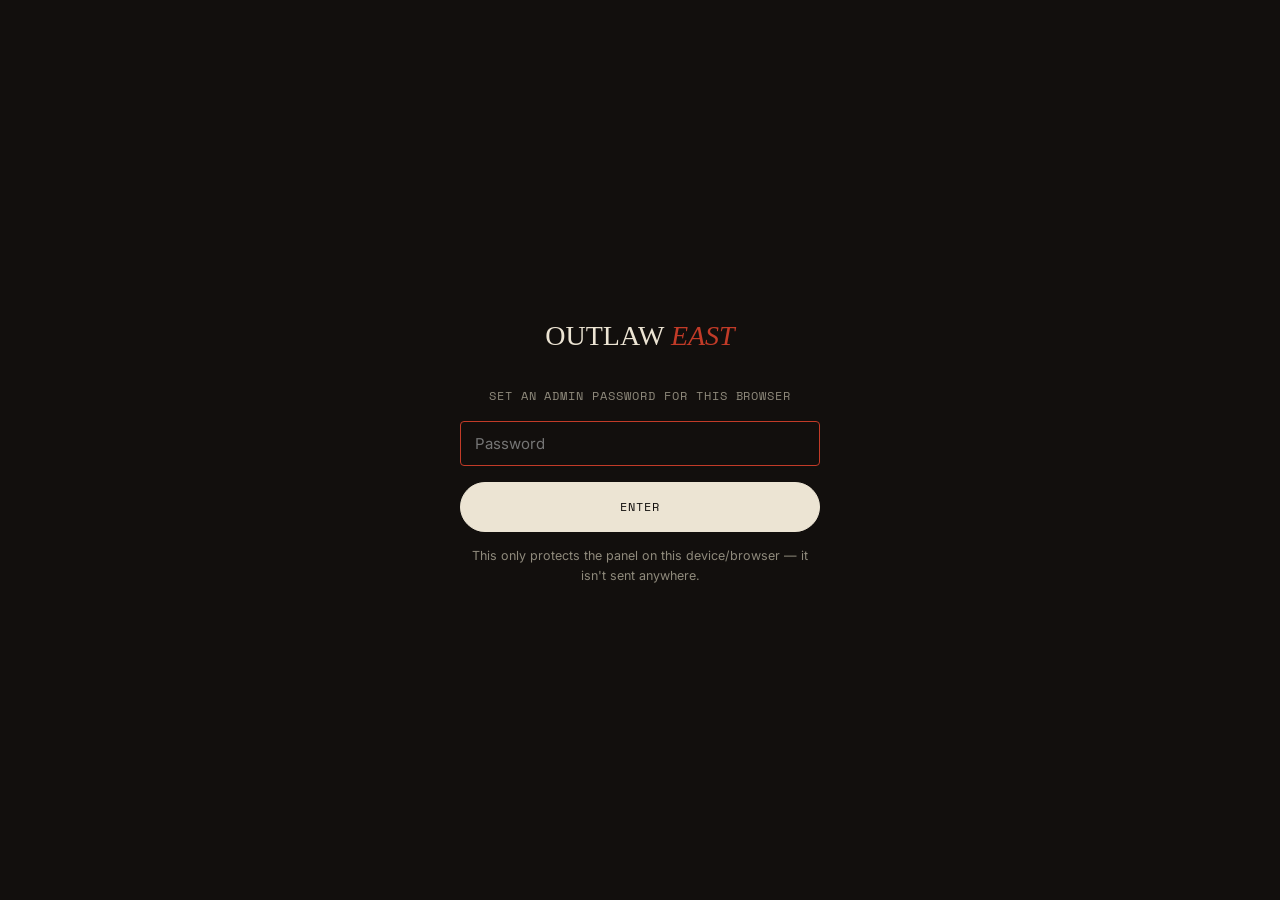
<file: admin.html>
<!doctype html>
<html lang="en">
<head>
<meta charset="UTF-8">
<meta name="viewport" content="width=device-width, initial-scale=1.0">
<title>Admin — Outlaw East</title>
<meta name="robots" content="noindex, nofollow">
<link rel="preconnect" href="https://fonts.googleapis.com">
<link rel="preconnect" href="https://fonts.gstatic.com" crossorigin>
<link rel="stylesheet" href="./style.css">
<link rel="stylesheet" href="./admin.css">
<link rel="icon" href="./assets/logo.jpg">
</head>
<body class="admin-body">

<div id="loginGate" class="admin-gate">
  <div class="admin-gate__box">
    <div class="admin-gate__logo">OUTLAW <em>EAST</em></div>
    <p class="admin-gate__label" id="gateLabel">Enter the admin password</p>
    <input type="password" id="gatePassword" class="admin-gate__input" autocomplete="current-password" placeholder="Password">
    <button class="btn btn--solid" id="gateSubmit" style="width:100%; justify-content:center;">Enter</button>
    <p class="admin-gate__note" id="gateNote"></p>
  </div>
</div>

<div id="adminApp" class="admin-app" hidden>
  <header class="admin-header">
    <div class="admin-header__logo">OUTLAW <em>EAST</em> <span>/ ADMIN</span></div>
    <nav class="admin-tabs" id="adminTabs"></nav>
    <div class="admin-header__actions">
      <button class="btn btn--ghost" id="btnExport">Export JSON</button>
      <button class="btn btn--ghost" id="btnImport">Import JSON</button>
      <button class="btn btn--ghost" id="btnReset">Reset Defaults</button>
      <a href="index.html" class="btn btn--solid">View Site →</a>
    </div>
  </header>

  <input type="file" id="importFile" accept="application/json" hidden>

  <main class="admin-main" id="adminMain"></main>

  <div class="admin-toast" id="adminToast"></div>
</div>

<script src="./content.js"></script>
<script src="./admin.js"></script>
</body>
</html>
</file>
<file: style.css>
/* Outlaw East — studio site
   Palette: charcoal dust / bone paper / barn red / oxblood (dark), bone paper / barn red / ink (light)
   Type: Rye (western display) · Inter (body) · Space Mono (slate labels) */

@import url('https://fonts.googleapis.com/css2?family=Rye&family=Fraunces:ital,opsz,wght@0,9..144,300;0,9..144,400;0,9..144,500;0,9..144,600;1,9..144,400;1,9..144,500&family=Inter:wght@400;500;600&family=Space+Mono:wght@400;700&display=swap');

:root{
  --bg: #120f0d;
  --bg-soft: #17130f;
  --bg-lift: #1d1712;
  --paper: #ece4d3;
  --paper-dim: #c7bda6;
  --paper-faint: #8f8a7c;
  --rust: #c23b28;
  --rust-dim: #7a2216;
  --ochre: #8f2a1d;
  --line: rgba(236,228,211,.14);
  --line-strong: rgba(236,228,211,.28);
  --shadow: rgba(0,0,0,.45);

  --display: 'Bebas Neue', serif;
  --display-alt: 'Fraunces', serif;
  --body: 'Inter', sans-serif;
  --mono: 'Space Mono', monospace;

  --ease: cubic-bezier(.22,1,.36,1);
  --wrap: 1320px;
  --gutter: clamp(20px, 5vw, 64px);
}

html[data-theme="light"]{
  --bg: #ece1c9;
  --bg-soft: #e4d7b8;
  --bg-lift: #dccca4;
  --paper: #211710;
  --paper-dim: #4f3d2a;
  --paper-faint: #6d5a41;
  --rust: #9c2a1a;
  --rust-dim: #6e1d11;
  --ochre: #7a2115;
  --line: rgba(33,23,16,.14);
  --line-strong: rgba(33,23,16,.28);
  --shadow: rgba(0,0,0,.16);
}

*, *::before, *::after{ box-sizing: border-box; }
html{ background: var(--bg); color-scheme: dark; scroll-behavior: auto; }
html[data-theme="light"]{ color-scheme: light; }
@media (prefers-reduced-motion: no-preference){
  html{ scroll-behavior: smooth; }
}
body{
  margin: 0;
  background: var(--bg);
  color: var(--paper);
  font-family: var(--body);
  font-size: 16px;
  line-height: 1.5;
  -webkit-font-smoothing: antialiased;
  overflow-x: hidden;
  transition: background-color .5s var(--ease), color .5s var(--ease), opacity .38s var(--ease);
}
body.is-leaving{ opacity: 0; }
body.is-entered{ animation: pagein .5s var(--ease); }
@keyframes pagein{ from{ opacity: 0; } to{ opacity: 1; } }
img, svg{ display: block; max-width: 100%; }
a{ color: inherit; text-decoration: none; }
button{ font: inherit; color: inherit; background: none; border: none; cursor: pointer; }
ul{ margin: 0; padding: 0; list-style: none; }
h1,h2,h3,h4,p{ margin: 0; }
::selection{ background: var(--rust); color: var(--paper); }

.wrap{ max-width: var(--wrap); margin: 0 auto; padding-inline: var(--gutter); }

.eyebrow{
  font-family: var(--mono);
  font-size: 11px;
  letter-spacing: .18em;
  text-transform: uppercase;
  color: var(--ochre);
}

/* ---------- grain overlay ---------- */
.grain{
  position: fixed; inset: 0;
  pointer-events: none;
  z-index: 500;
  opacity: .05;
  mix-blend-mode: overlay;
  background-image: url("data:image/svg+xml;utf8,<svg xmlns='http://www.w3.org/2000/svg' width='160' height='160'><filter id='n'><feTurbulence type='fractalNoise' baseFrequency='0.85' numOctaves='2' stitchTiles='stitch'/></filter><rect width='100%25' height='100%25' filter='url(%23n)'/></svg>");
}

/* ---------- custom cursor ---------- */
.cursor{
  position: fixed; top: 0; left: 0;
  width: 26px; height: 26px;
  border: 1px solid var(--paper);
  border-radius: 50%;
  pointer-events: none;
  z-index: 600;
  transform: translate(-50%,-50%);
  transition: width .25s var(--ease), height .25s var(--ease), background .25s var(--ease), border-color .25s var(--ease), opacity .2s;
  display: flex; align-items: center; justify-content: center;
  will-change: transform;
  opacity: 0;
}
.cursor span{
  font-family: var(--mono); font-size: 9px; letter-spacing: .1em;
  color: var(--bg); opacity: 0; transition: opacity .2s;
}
.cursor.is-active{ opacity: 1; }
.cursor.is-view{ width: 64px; height: 64px; background: var(--paper); border-color: var(--paper); }
.cursor.is-view span{ opacity: 1; }
.cursor.is-link{ width: 44px; height: 44px; background: rgba(236,228,211,.12); border-color: var(--paper); }

/* ---------- preloader ---------- */
.preloader{
  position: fixed; inset: 0; z-index: 900;
  background: var(--bg);
  display: flex; flex-direction: column; align-items: center; justify-content: center;
  gap: 18px;
  transition: opacity .7s var(--ease), visibility .7s var(--ease);
}
.preloader__mark{
  font-family: var(--display); font-weight: 500; font-size: clamp(22px, 4vw, 30px);
  letter-spacing: .04em;
}
.preloader__bar{ width: 200px; height: 1px; background: var(--line); position: relative; overflow: hidden; }
.preloader__bar::after{
  content: ''; position: absolute; inset: 0; width: 0%;
  background: var(--rust);
  animation: loadbar 1.4s var(--ease) forwards;
}
@keyframes loadbar{ to{ width: 100%; } }
.preloader.is-done{ opacity: 0; visibility: hidden; pointer-events: none; }
body.is-loading{ overflow: hidden; height: 100vh; }

/* ---------- nav ---------- */
.nav{
  position: fixed; top: 0; left: 0; right: 0; z-index: 400;
  padding: 22px var(--gutter);
  display: flex; align-items: center; justify-content: space-between;
  transition: background .4s var(--ease), padding .4s var(--ease), border-color .4s var(--ease);
  border-bottom: 1px solid transparent;
}
.nav.is-scrolled{
  background: rgba(18,15,13,.82);
  backdrop-filter: blur(10px);
  padding-block: 16px;
  border-color: var(--line);
}
html[data-theme="light"] .nav.is-scrolled{
  background: rgba(236,225,201,.86);
}
.nav__logo{
  font-family: var(--display); font-weight: 500; font-size: 18px; letter-spacing: .03em;
  display: flex; align-items: center;
}
.nav__logo em{ font-style: italic; color: var(--rust); }
.nav__logo-mark{ height: 34px; width: auto; display: block; }
.nav__right{ display: flex; align-items: center; gap: 18px; }
.theme-toggle{
  position: relative; width: 38px; height: 38px; border-radius: 50%;
  border: 1px solid var(--line-strong); display: flex; align-items: center; justify-content: center;
  transition: border-color .3s var(--ease), background .3s var(--ease);
  flex: none;
}
.theme-toggle:hover{ border-color: var(--rust); background: rgba(189,81,51,.1); }
.theme-toggle span{ position: absolute; font-size: 15px; line-height: 1; transition: opacity .3s var(--ease), transform .4s var(--ease); }
.theme-toggle__sun{ color: var(--ochre); opacity: 1; transform: rotate(0deg) scale(1); }
.theme-toggle__moon{ color: var(--paper-dim); opacity: 0; transform: rotate(-90deg) scale(.5); }
html[data-theme="light"] .theme-toggle__sun{ opacity: 0; transform: rotate(90deg) scale(.5); }
html[data-theme="light"] .theme-toggle__moon{ opacity: 1; transform: rotate(0deg) scale(1); }
.theme-toggle--mobile{ width: auto; height: auto; border-radius: 40px; padding: 12px 18px; gap: 10px; position: static; flex-direction: row; }
.theme-toggle--mobile span{ position: static; }
.theme-toggle--mobile .theme-toggle__label{ font-family: var(--mono); font-size: 12px; letter-spacing: .1em; text-transform: uppercase; opacity: 1 !important; transform: none !important; color: var(--paper-dim); }
.nav__links{ display: flex; align-items: center; gap: 36px; }
.nav__links a{
  font-family: var(--mono); font-size: 11px; letter-spacing: .12em; text-transform: uppercase;
  position: relative; padding-bottom: 4px; color: var(--paper-dim);
  transition: color .3s var(--ease);
}
.nav__links a::after{
  content: ''; position: absolute; left: 0; right: 100%; bottom: 0; height: 1px; background: var(--rust);
  transition: right .35s var(--ease);
}
.nav__links a:hover, .nav__links a.is-active{ color: var(--paper); }
.nav__links a:hover::after, .nav__links a.is-active::after{ right: 0; }
.nav__cta{
  font-family: var(--mono); font-size: 11px; letter-spacing: .1em; text-transform: uppercase;
  border: 1px solid var(--line-strong); padding: 9px 16px; border-radius: 40px;
  transition: border-color .3s var(--ease), background .3s var(--ease);
}
.nav__cta:hover{ border-color: var(--rust); background: rgba(189,81,51,.1); }
.nav__toggle{ display: none; width: 26px; height: 18px; position: relative; }
.nav__toggle span{ position: absolute; left: 0; right: 0; height: 1px; background: var(--paper); transition: transform .3s var(--ease), opacity .3s var(--ease); }
.nav__toggle span:nth-child(1){ top: 0; }
.nav__toggle span:nth-child(2){ top: 50%; margin-top: -.5px; }
.nav__toggle span:nth-child(3){ bottom: 0; }

.nav__mobile{
  position: fixed; inset: 0; z-index: 380;
  background: var(--bg-soft);
  display: flex; flex-direction: column; align-items: flex-start; justify-content: center;
  gap: 22px; padding: var(--gutter);
  opacity: 0; visibility: hidden; transform: translateY(-12px);
  transition: opacity .4s var(--ease), transform .4s var(--ease), visibility .4s;
}
.nav__mobile a{
  font-family: var(--display); font-size: 32px; font-weight: 400;
}
body.nav-open .nav__mobile{ opacity: 1; visibility: visible; transform: translateY(0); }
body.nav-open .nav__toggle span:nth-child(1){ transform: translateY(8.5px) rotate(45deg); }
body.nav-open .nav__toggle span:nth-child(2){ opacity: 0; }
body.nav-open .nav__toggle span:nth-child(3){ transform: translateY(-8.5px) rotate(-45deg); }

/* ---------- buttons ---------- */
.btn{
  display: inline-flex; align-items: center; gap: 10px;
  font-family: var(--mono); font-size: 12px; letter-spacing: .1em; text-transform: uppercase;
  padding: 15px 26px; border-radius: 40px; border: 1px solid var(--line-strong);
  transition: border-color .3s var(--ease), background .3s var(--ease), transform .3s var(--ease);
}
.btn:hover{ transform: translateY(-2px); }
.btn--solid{ background: var(--paper); color: var(--bg); border-color: var(--paper); }
.btn--solid:hover{ background: var(--rust); border-color: var(--rust); color: var(--paper); }
.btn--ghost:hover{ border-color: var(--rust); background: rgba(189,81,51,.1); }
.btn__arrow{ transition: transform .3s var(--ease); }
.btn:hover .btn__arrow{ transform: translateX(4px); }

/* ---------- hero ---------- */
.hero{
  position: relative;
  min-height: 100svh;
  display: flex; flex-direction: column; align-items: center; justify-content: center;
  text-align: center;
  padding: 140px var(--gutter) 80px;
  overflow: hidden;
}
.hero::before{
  content: '';
  position: absolute; inset: 0;
  background:
    radial-gradient(ellipse 70% 55% at 50% 30%, rgba(189,81,51,.16), transparent 60%),
    radial-gradient(ellipse 60% 50% at 80% 85%, rgba(192,146,63,.10), transparent 65%),
    linear-gradient(180deg, var(--bg) 0%, var(--bg-soft) 100%);
  z-index: -2;
}
.hero__frame{
  position: absolute; inset: 22px;
  border: 1px solid var(--line);
  pointer-events: none;
  z-index: -1;
}
.hero__frame span{ position: absolute; width: 18px; height: 18px; }
.hero__frame span::before, .hero__frame span::after{ content: ''; position: absolute; background: var(--ochre); }
.hero__frame span::before{ width: 100%; height: 1px; top: 0; }
.hero__frame span::after{ width: 1px; height: 100%; left: 0; }
.hero__frame .tl{ top: -1px; left: -1px; }
.hero__frame .tr{ top: -1px; right: -1px; transform: scaleX(-1); }
.hero__frame .bl{ bottom: -1px; left: -1px; transform: scaleY(-1); }
.hero__frame .br{ bottom: -1px; right: -1px; transform: scale(-1); }

.hero__location{ margin-bottom: 26px; }
.hero__title{
  font-family: var(--display);
  font-weight: 500;
  font-size: clamp(52px, 10.5vw, 148px);
  line-height: .96;
  letter-spacing: -.01em;
}
.hero__title em{ font-style: italic; font-weight: 400; color: var(--rust); }
.hero__desc{
  margin: 30px auto 0;
  max-width: 560px;
  font-size: clamp(15px, 1.6vw, 18px);
  color: var(--paper-dim);
  font-weight: 400;
}
.hero__actions{ margin-top: 46px; display: flex; gap: 16px; flex-wrap: wrap; justify-content: center; }

.hero__logo-mark{ display: block; max-width: min(720px, 78vw); width: 100%; height: auto; margin: 0 auto; filter: drop-shadow(0 30px 60px var(--shadow)); }
.sr-only{ position: absolute; width: 1px; height: 1px; overflow: hidden; clip: rect(0,0,0,0); white-space: nowrap; }

/* ---------- reveal ---------- */
[data-reveal]{ opacity: 0; transform: translateY(36px); transition: opacity .9s var(--ease), transform .9s var(--ease); }
[data-reveal].is-visible{ opacity: 1; transform: translateY(0); }
[data-reveal="fade"]{ transform: none; }
[data-reveal].is-visible[style]{ transition-delay: var(--d, 0s); }

/* ---------- section heads ---------- */
.section{ padding: 140px 0; position: relative; }
.section--tight{ padding-top: 80px; }
.section__head{
  display: flex; justify-content: space-between; align-items: flex-end; gap: 40px;
  margin-bottom: 76px; flex-wrap: wrap;
}
.section__title{
  font-family: var(--display); font-weight: 400; font-size: clamp(34px, 5vw, 58px); line-height: 1.05;
  max-width: 620px;
}
.section__title em{ font-style: italic; color: var(--rust); }
.section__note{ max-width: 320px; color: var(--paper-faint); font-size: 14px; line-height: 1.7; }
.rule{ height: 1px; background: var(--line); border: none; margin: 0; }

/* ---------- section divider (scroll-in transition between sections) ---------- */
.divider{
  height: 1px; max-width: var(--wrap); margin: 0 auto;
  background: var(--line); transform-origin: center;
  transform: scaleX(0); opacity: 0;
  transition: transform 1s var(--ease), opacity 1s var(--ease);
}
.divider.is-visible{ transform: scaleX(1); opacity: 1; }

/* ---------- founders ---------- */
.founders-grid{
  display: grid; grid-template-columns: repeat(auto-fit, minmax(220px, 1fr)); gap: 40px;
  border-top: 1px solid var(--line); padding-top: 56px;
}
.founder-card{ text-align: center; }
.founder-card__photo{
  aspect-ratio: 1; border-radius: 4px; margin-bottom: 22px;
  background: linear-gradient(150deg, var(--rust) 0%, var(--ochre) 50%, var(--bg-lift) 100%);
  box-shadow: 0 30px 60px -24px var(--shadow);
}
.founder-card__photo.is-empty{ opacity: .9; }
.founder-card__name{ font-family: var(--display); font-size: clamp(22px, 2.6vw, 30px); font-weight: 400; }
.founder-card__role{ margin-top: 8px; font-family: var(--mono); font-size: 11px; letter-spacing: .1em; text-transform: uppercase; color: var(--paper-faint); }

/* ---------- about ---------- */
.about-grid{ display: grid; grid-template-columns: repeat(2, 1fr); gap: 24px; margin-top: 10px; }
.about-card{
  border: 1px solid var(--line-strong); border-radius: 4px; padding: clamp(24px, 3vw, 40px);
}
.about-card .eyebrow{ display: block; margin-bottom: 16px; }
.about-card p{ font-family: var(--display); font-size: clamp(19px, 2.2vw, 25px); line-height: 1.35; }
.about-desc{ margin-top: 40px; max-width: 720px; color: var(--paper-dim); font-size: 15px; line-height: 1.85; }

/* ---------- gallery / frames ---------- */
.frame{
  display: grid; grid-template-columns: 1.15fr .85fr; align-items: center; gap: 60px;
  padding: 90px 0;
  border-top: 1px solid var(--line);
}
.frame:nth-child(even){ direction: rtl; }
.frame:nth-child(even) > *{ direction: ltr; }
.frame__visual{
  position: relative; aspect-ratio: 4/3; border-radius: 2px; overflow: hidden;
  box-shadow: 0 40px 80px -30px var(--shadow);
}
.frame__visual-inner{
  position: absolute; inset: -10%; will-change: transform;
  background-size: cover; background-position: center;
  animation: kenburns 18s ease-in-out infinite alternate;
}
@keyframes kenburns{ from{ transform: scale(1) translate(0,0);} to{ transform: scale(1.08) translate(-1.5%, -1%); } }
.frame__grade{ position: absolute; inset: 0; mix-blend-mode: multiply; opacity: .5; }
.frame__vignette{ position: absolute; inset: 0; background: radial-gradient(ellipse at center, transparent 45%, rgba(0,0,0,.55) 100%); }
.frame__corner{ position: absolute; width: 22px; height: 22px; }
.frame__corner::before, .frame__corner::after{ content:''; position: absolute; background: var(--paper); opacity: .7; }
.frame__corner::before{ width: 100%; height: 1px; top: 0; }
.frame__corner::after{ width: 1px; height: 100%; left: 0; }
.frame__corner.c-tl{ top: 14px; left: 14px; }
.frame__corner.c-tr{ top: 14px; right: 14px; transform: scaleX(-1); }
.frame__corner.c-bl{ bottom: 14px; left: 14px; transform: scaleY(-1); }
.frame__corner.c-br{ bottom: 14px; right: 14px; transform: scale(-1); }
.frame__tag{
  position: absolute; top: 14px; left: 46px;
  font-family: var(--mono); font-size: 10px; letter-spacing: .14em; color: var(--paper); opacity: .75;
}
.frame__award{
  position: absolute; bottom: 14px; right: 46px;
  font-family: var(--mono); font-size: 10px; letter-spacing: .1em; text-transform: uppercase;
  color: var(--bg); background: var(--ochre); padding: 6px 10px; border-radius: 20px;
}
.frame__body{ padding: 0 10px; }
.frame__index{ font-family: var(--mono); font-size: 12px; color: var(--rust); margin-bottom: 18px; display: block; }
.frame__film{ font-family: var(--mono); font-size: 12px; letter-spacing: .1em; text-transform: uppercase; color: var(--paper-faint); margin-bottom: 14px; }
.frame__title{ font-family: var(--display); font-style: italic; font-weight: 400; font-size: clamp(28px, 3.4vw, 42px); margin-bottom: 18px; }
.frame__caption{ color: var(--paper-dim); font-size: 15px; line-height: 1.8; max-width: 420px; }

/* ---------- FAQ ---------- */
.faq{ max-width: 820px; }
.faq-item{ border-bottom: 1px solid var(--line); }
.faq-item__q{
  width: 100%; display: flex; align-items: center; justify-content: space-between; gap: 20px;
  padding: 28px 0; text-align: left;
}
.faq-item__q h3{ font-family: var(--display); font-weight: 400; font-size: clamp(18px, 2.2vw, 23px); }
.faq-item__icon{ position: relative; width: 18px; height: 18px; flex: none; }
.faq-item__icon::before, .faq-item__icon::after{ content:''; position: absolute; background: var(--paper); top: 50%; left: 50%; transform: translate(-50%,-50%); }
.faq-item__icon::before{ width: 100%; height: 1px; }
.faq-item__icon::after{ width: 1px; height: 100%; transition: transform .35s var(--ease); }
.faq-item.is-open .faq-item__icon::after{ transform: translate(-50%,-50%) rotate(90deg) scaleY(0); }
.faq-item__a{ display: grid; grid-template-rows: 0fr; transition: grid-template-rows .45s var(--ease); }
.faq-item__a-inner{ overflow: hidden; }
.faq-item.is-open .faq-item__a{ grid-template-rows: 1fr; }
.faq-item__a p{ padding-bottom: 28px; max-width: 620px; color: var(--paper-faint); font-size: 14.5px; line-height: 1.8; }

/* ---------- hiring band ---------- */
.hire{
  padding: 130px var(--gutter);
  text-align: center;
  border-top: 1px solid var(--line);
  position: relative;
  overflow: hidden;
}
.hire::before{
  content: '';
  position: absolute; inset: 0; z-index: -1;
  background: radial-gradient(ellipse 60% 70% at 50% 100%, rgba(189,81,51,.14), transparent 65%);
}
.hire__title{ font-family: var(--display); font-size: clamp(34px, 6.5vw, 84px); font-weight: 500; line-height: 1.02; }
.hire__title em{ font-style: italic; color: var(--rust); }
.hire__sub{ margin: 24px auto 0; max-width: 480px; color: var(--paper-dim); font-size: 15px; line-height: 1.75; }
.hire__actions{ margin-top: 42px; display: flex; justify-content: center; gap: 16px; flex-wrap: wrap; }

/* ---------- footer ---------- */
.footer{ border-top: 1px solid var(--line); padding: 70px 0 34px; }
.footer__top{ display: flex; justify-content: space-between; gap: 60px; flex-wrap: wrap; margin-bottom: 60px; }
.footer__logo{ font-family: var(--display); font-size: 26px; font-weight: 500; }
.footer__logo em{ font-style: italic; color: var(--rust); }
.footer__tag{ margin-top: 14px; color: var(--paper-faint); font-size: 13.5px; max-width: 240px; line-height: 1.7; }
.footer__cols{ display: flex; gap: 70px; flex-wrap: wrap; }
.footer__col h4{ font-family: var(--mono); font-size: 11px; letter-spacing: .12em; text-transform: uppercase; color: var(--paper-faint); margin-bottom: 18px; }
.footer__col a, .footer__col span{ display: block; font-size: 14px; color: var(--paper-dim); padding: 6px 0; }
.footer__col a:hover{ color: var(--paper); }
.footer__bottom{ display: flex; justify-content: space-between; align-items: center; gap: 20px; flex-wrap: wrap; padding-top: 28px; border-top: 1px solid var(--line); }
.footer__bottom p{ font-family: var(--mono); font-size: 11px; color: var(--paper-faint); letter-spacing: .04em; }

/* ---------- contact page ---------- */
.contact-hero{ padding: 160px var(--gutter) 60px; text-align: center; }
.contact-hero__title{ font-family: var(--display); font-size: clamp(46px, 9vw, 110px); font-weight: 500; line-height: .98; }
.contact-hero__title em{ font-style: italic; color: var(--rust); }
.contact-hero__sub{ margin: 26px auto 0; max-width: 520px; color: var(--paper-dim); font-size: 16px; line-height: 1.7; }

.contact-grid{ display: grid; grid-template-columns: .8fr 1.2fr; gap: 80px; padding: 60px 0 130px; }
.contact-info__block{ padding: 26px 0; border-bottom: 1px solid var(--line); }
.contact-info__block:first-child{ padding-top: 0; }
.contact-info__label{ font-family: var(--mono); font-size: 11px; letter-spacing: .12em; text-transform: uppercase; color: var(--paper-faint); margin-bottom: 12px; }
.contact-info__value{ font-family: var(--display); font-size: clamp(20px, 2.4vw, 27px); }
.contact-info__value a:hover{ color: var(--rust); }
.contact-info__sub{ margin-top: 8px; font-size: 13.5px; color: var(--paper-faint); }
.socials{ display: flex; gap: 14px; margin-top: 22px; flex-wrap: wrap; }
.socials a{ font-family: var(--mono); font-size: 11px; letter-spacing: .08em; text-transform: uppercase; border: 1px solid var(--line-strong); padding: 9px 14px; border-radius: 30px; transition: border-color .3s, color .3s; }
.socials a:hover{ border-color: var(--rust); color: var(--rust); }

.form-row{ display: grid; grid-template-columns: 1fr 1fr; gap: 24px; margin-bottom: 24px; }
.field{ position: relative; }
.field label{ display: block; font-family: var(--mono); font-size: 10.5px; letter-spacing: .1em; text-transform: uppercase; color: var(--paper-faint); margin-bottom: 10px; }
.field input, .field select, .field textarea{
  width: 100%; background: transparent; border: none; border-bottom: 1px solid var(--line-strong);
  color: var(--paper); font-family: var(--body); font-size: 15px; padding: 10px 2px;
  transition: border-color .3s var(--ease);
}
.field select{ appearance: none; -webkit-appearance: none; cursor: pointer; }
.field select option{ background: var(--bg-soft); color: var(--paper); }
.field textarea{ resize: vertical; min-height: 90px; }
.field input:focus, .field select:focus, .field textarea:focus{ outline: none; border-color: var(--rust); }
.field--full{ grid-column: 1 / -1; }
.form-note{ margin-top: 6px; font-size: 12px; color: var(--paper-faint); }
.form-foot{ display: flex; align-items: center; gap: 20px; margin-top: 36px; flex-wrap: wrap; }
.form-status{ font-family: var(--mono); font-size: 12px; color: var(--ochre); opacity: 0; transition: opacity .4s var(--ease); }
.form-status.is-visible{ opacity: 1; }

.roles{ display: grid; grid-template-columns: repeat(2, 1fr); gap: 14px; margin: 30px 0 50px; }
.role-chip{ border: 1px solid var(--line-strong); border-radius: 4px; padding: 16px 18px; font-family: var(--mono); font-size: 12px; letter-spacing: .06em; text-transform: uppercase; color: var(--paper-dim); }

/* ---------- responsive ---------- */
@media (max-width: 980px){
  .nav__links, .nav__right{ display: none; }
  .nav__toggle{ display: block; }
  .frame{ grid-template-columns: 1fr; }
  .frame:nth-child(even){ direction: ltr; }
  .about-grid{ grid-template-columns: 1fr; }
  .contact-grid{ grid-template-columns: 1fr; gap: 60px; }
  .roles{ grid-template-columns: 1fr; }
}
@media (max-width: 640px){
  .section{ padding: 90px 0; }
  .form-row{ grid-template-columns: 1fr; }
  .cursor{ display: none; }
}

@media (prefers-reduced-motion: reduce){
  *{ animation-duration: .001s !important; animation-iteration-count: 1 !important; transition-duration: .001s !important; scroll-behavior: auto !important; }
}
</file>
<file: admin.css>
/* Outlaw East — admin panel styles (loads after style.css, reuses its variables/fonts) */

html{ scroll-behavior: auto; }
.admin-body{ background: var(--bg); min-height: 100vh; }

/* ---------- login gate ---------- */
.admin-gate{
  position: fixed; inset: 0; display: flex; align-items: center; justify-content: center;
  background: var(--bg); z-index: 10;
}
.admin-gate__box{ width: min(360px, 90vw); text-align: center; }
.admin-gate__logo{ font-family: var(--display); font-size: 28px; margin-bottom: 30px; }
.admin-gate__logo em{ font-style: italic; color: var(--rust); }
.admin-gate__label{ font-family: var(--mono); font-size: 12px; letter-spacing: .08em; text-transform: uppercase; color: var(--paper-faint); margin-bottom: 16px; }
.admin-gate__input{
  width: 100%; background: transparent; border: 1px solid var(--line-strong); border-radius: 4px;
  color: var(--paper); font-family: var(--body); font-size: 15px; padding: 12px 14px; margin-bottom: 16px;
}
.admin-gate__input:focus{ outline: none; border-color: var(--rust); }
.admin-gate__note{ margin-top: 14px; font-size: 12.5px; color: var(--paper-faint); line-height: 1.6; }
.admin-gate__note.is-error{ color: var(--rust); }

/* ---------- shell ---------- */
.admin-app{ min-height: 100vh; }
.admin-header{
  position: sticky; top: 0; z-index: 5;
  display: flex; align-items: center; gap: 24px; flex-wrap: wrap;
  padding: 18px var(--gutter); border-bottom: 1px solid var(--line);
  background: var(--bg-soft);
}
.admin-header__logo{ font-family: var(--display); font-size: 18px; white-space: nowrap; }
.admin-header__logo em{ font-style: italic; color: var(--rust); }
.admin-header__logo span{ font-family: var(--mono); font-size: 10px; color: var(--paper-faint); letter-spacing: .1em; }
.admin-header__actions{ display: flex; gap: 10px; margin-left: auto; flex-wrap: wrap; }
.admin-header__actions .btn{ padding: 10px 16px; font-size: 11px; }

.admin-tabs{ display: flex; gap: 6px; flex-wrap: wrap; }
.admin-tab{
  font-family: var(--mono); font-size: 11px; letter-spacing: .08em; text-transform: uppercase;
  padding: 9px 14px; border-radius: 30px; border: 1px solid var(--line-strong); color: var(--paper-dim);
  transition: all .25s var(--ease);
}
.admin-tab:hover{ border-color: var(--rust); color: var(--paper); }
.admin-tab.is-active{ background: var(--rust); border-color: var(--rust); color: var(--paper); }

.admin-main{ max-width: 980px; margin: 0 auto; padding: 48px var(--gutter) 120px; }
.admin-notice{
  border: 1px solid var(--rust-dim); background: rgba(194,59,40,.08); border-radius: 6px;
  padding: 16px 18px; margin-bottom: 30px; font-size: 13px; color: var(--paper-dim); line-height: 1.6;
}
.admin-notice code{ font-family: var(--mono); background: var(--bg-lift); padding: 2px 6px; border-radius: 3px; color: var(--paper); }
.admin-panel{ display: none; }
.admin-panel.is-active{ display: block; }

.admin-section-title{ font-family: var(--display); font-size: 26px; margin-bottom: 6px; }
.admin-section-sub{ color: var(--paper-faint); font-size: 13.5px; margin-bottom: 32px; }

.admin-field{ margin-bottom: 22px; }
.admin-field label{ display: block; font-family: var(--mono); font-size: 10.5px; letter-spacing: .08em; text-transform: uppercase; color: var(--paper-faint); margin-bottom: 8px; }
.admin-field input[type="text"], .admin-field input[type="url"], .admin-field textarea{
  width: 100%; background: transparent; border: 1px solid var(--line-strong); border-radius: 4px;
  color: var(--paper); font-family: var(--body); font-size: 14.5px; padding: 11px 13px;
  transition: border-color .3s var(--ease);
}
.admin-field input:focus, .admin-field textarea:focus{ outline: none; border-color: var(--rust); }
.admin-field textarea{ resize: vertical; min-height: 70px; }
.admin-row{ display: grid; grid-template-columns: 1fr 1fr; gap: 20px; }

.admin-card{
  border: 1px solid var(--line-strong); border-radius: 6px; padding: 22px;
  margin-bottom: 18px; position: relative;
}
.admin-card__remove{
  position: absolute; top: 14px; right: 14px;
  font-family: var(--mono); font-size: 10.5px; letter-spacing: .06em; text-transform: uppercase;
  color: var(--rust); border: 1px solid var(--rust-dim); border-radius: 20px; padding: 5px 11px;
}
.admin-card__remove:hover{ background: rgba(189,81,51,.15); }

.admin-add{
  font-family: var(--mono); font-size: 11.5px; letter-spacing: .08em; text-transform: uppercase;
  border: 1px dashed var(--line-strong); border-radius: 6px; padding: 14px; width: 100%;
  text-align: center; color: var(--paper-dim); transition: all .25s var(--ease);
}
.admin-add:hover{ border-color: var(--rust); color: var(--paper); }

.admin-photo{
  display: flex; align-items: center; gap: 16px; margin-bottom: 18px;
}
.admin-photo__preview{
  width: 72px; height: 72px; border-radius: 4px; flex: none;
  background: linear-gradient(150deg, var(--rust), var(--ochre), var(--bg-lift));
  background-size: cover; background-position: center;
}
.admin-photo__actions{ display: flex; flex-direction: column; gap: 8px; }
.admin-photo__actions input[type="file"]{ font-family: var(--mono); font-size: 11px; color: var(--paper-dim); }
.admin-photo__clear{ font-family: var(--mono); font-size: 10.5px; letter-spacing: .06em; text-transform: uppercase; color: var(--paper-faint); text-decoration: underline; align-self: flex-start; }

.admin-save-hint{ font-family: var(--mono); font-size: 11px; color: var(--paper-faint); margin-top: 6px; }

.admin-toast{
  position: fixed; bottom: 26px; left: 50%; transform: translate(-50%, 20px);
  background: var(--paper); color: var(--bg); font-family: var(--mono); font-size: 12px;
  letter-spacing: .05em; padding: 12px 20px; border-radius: 30px; opacity: 0; pointer-events: none;
  transition: opacity .35s var(--ease), transform .35s var(--ease); z-index: 50;
}
.admin-toast.is-visible{ opacity: 1; transform: translate(-50%, 0); }

@media (max-width: 720px){
  .admin-row{ grid-template-columns: 1fr; }
  .admin-header{ flex-direction: column; align-items: flex-start; }
  .admin-header__actions{ margin-left: 0; }
}
</file>
